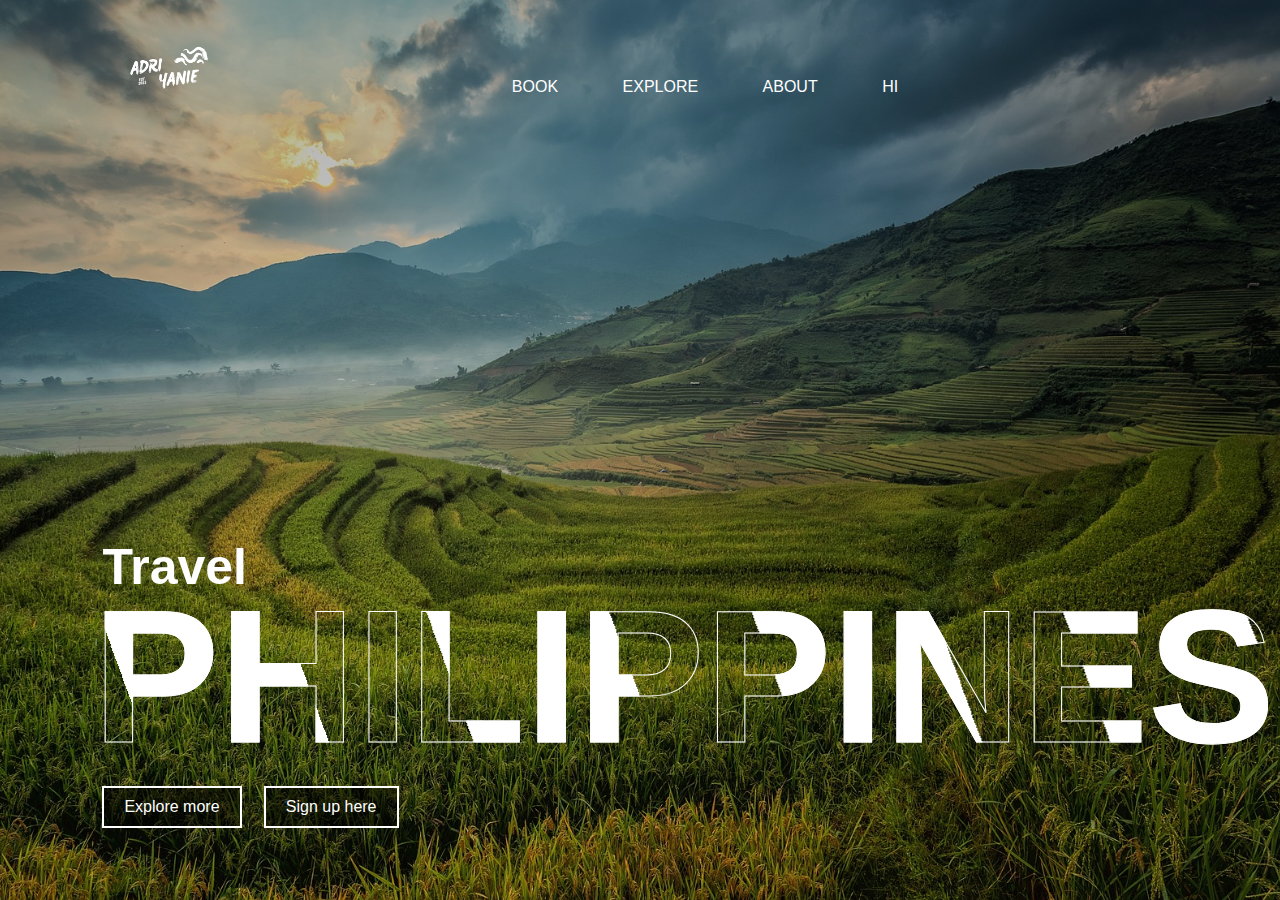
<file: index.html>
<!DOCTYPE html>
<html>
<head>
    <meta name="viewport" content="width=device-width, initial-scale=1.0">
    <title>Travel PH</title>
    <link rel="icon" type="image/png" href="P (1).png">
    <link rel="stylesheet" href="style.css">
</head>

<body>
    <div id="loader-wrapper">
        <div id="loader"></div>
        <div class="loader-section section-left"></div>
        <div class="loader-section section-right"></div>
      </div>


    <div class="maincover">
        <div class="text">
            <p>Travel</p>
            <h1>PHILIPPINES</h1>
            <div class="row">
                <a href="https://www.google.com/search?q=philippines&rlz=1C1YTUH_enPH1003PH1003&sxsrf=APwXEdeziF7OnbBR3Y5ntTTI_s0QnA6xbg%3A1680451636938&ei=NKgpZKr0OI_i2roPieS5-A4&gs_ssp=eJzj4tDP1TcwLbNINmD04i7IyMzJLCjIzEstBgBQFwd_&oq=PHILI&gs_lcp=[base64]&sclient=gws-wiz-serp" target="_blank">Explore more</a>&nbsp;&nbsp;&nbsp;&nbsp;&nbsp;
                <a href="TRAVEL SIGN UP.html"  target="_blank">Sign up here</a>
            </div>
        </div>

        <nav>
            <a href="TRAVEL PH.html"><img src="icon.png" class="icon"></image></a>
            <ul>
                <li><a href="https://www.cebupacificair.com/" target="_blank">BOOK</a></li>
                <li><a href="TRAVEL EXPLORE.html">EXPLORE</a></li>
                <li><a href="TRAVEL ABOUT.html">ABOUT</a></li>
                <li><a href="TRAVEL HI.html" target="_blank">HI</a></li>
            </ul>
            
        </nav>
        
    </div>
    <script>
        document.addEventListener("DOMContentLoaded", function() {setTimeout(function() {
      document.querySelector("body").classList.add("loaded"); }, 10)});
    </script>


</body>
</html>
</file>
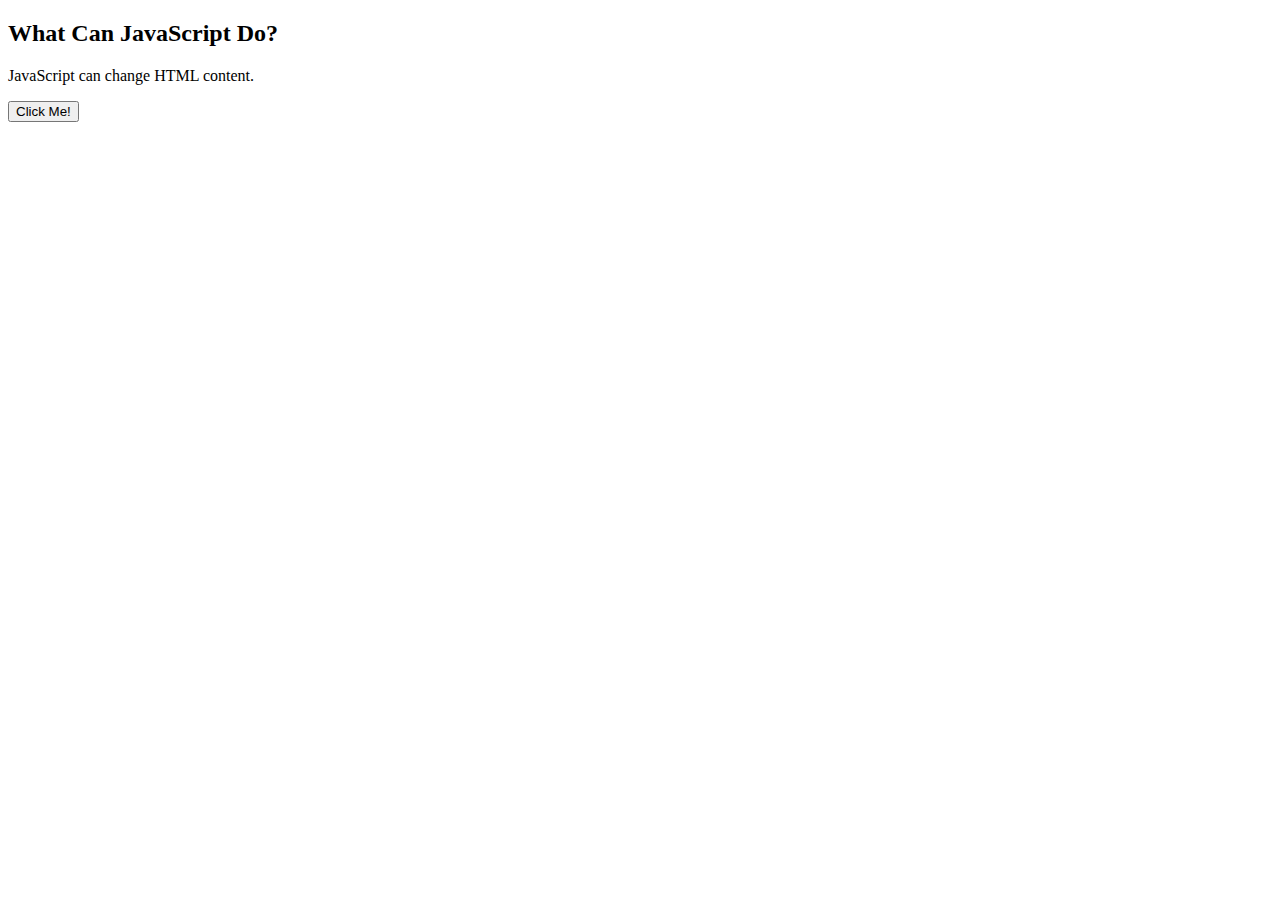
<file: javado.html>
<!DOCTYPE html>
<html>
    <body>
        <h2>What Can JavaScript Do?</h2>
        <p id="demo">JavaScript can change HTML content.</p>
        <a href="TRAVEL PH.html"><button type="button" oneclick='document.getElementById("demo").innerHTML = "Hello JavaScript!"'>Click Me!</button></a>

    </body>
</html>
</file>
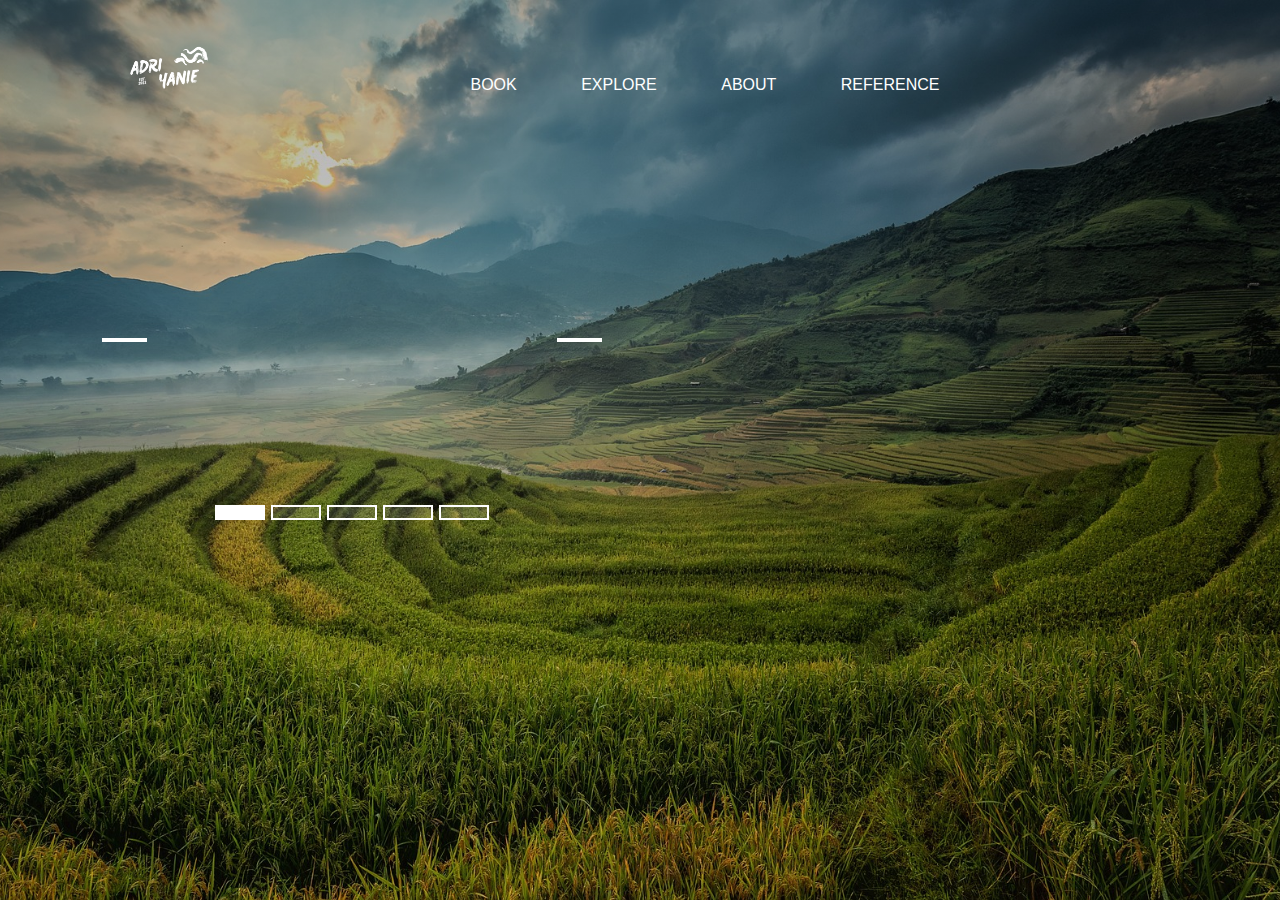
<file: TRAVEL ABOUT.html>
<!DOCTYPE html>
<html>
<head>
    <meta name="viewport" content="width=device-width, initial-scale=1.0">
    <title>Travel PH</title>
    <link rel="icon" type="image/png" href="P (1).png">
    <link rel="stylesheet" href="style.css">
</head>

<body>
    <div class="maincover">
        <nav>
            <a href="TRAVEL PH.html"><img src="icon.png" class="icon"></image></a>
            <ul>
                <li><a href="https://www.cebupacificair.com/" target="_blank">BOOK</a></li>
                <li><a href="TRAVEL EXPLORE.html">EXPLORE</a></li>
                <li><a href="TRAVEL ABOUT.html">ABOUT</a></li>
                <li><a href="https://www.planetware.com/philippines/top-rated-tourist-attractions-things-to-do-in-the-philippines-phi-1-26.htm" target="_blank">REFERENCE</a></li>
            </ul>
        </nav>

    <div class="content">
      <div class="images">
        <img src="PHBLANK.png">
        <img src="PHLUZ.png">
        <img src="PHVIS.png">
        <img src="PHMIN.png">
        <img src="PHPART.png">
      </div>

      <div class="btm-slides">
        <span onclick="btm_slide(1)"></span>
        <span onclick="btm_slide(2)"></span>
        <span onclick="btm_slide(3)"></span>
        <span onclick="btm_slide(4)"></span>
        <span onclick="btm_slide(5)"></span>
      </div>

      <div class="sliders left" onclick="side_slide(-1)">
        <span class="fas fa-angle-left"></span>
      </div>

      <div class="sliders right" onclick="side_slide(1)">
        <span class="fas fa-angle-right"></span>
      </div>
</div>

<script>
  var indexValue = 1;
  showImg(indexValue);
  function btm_slide(e){showImg(indexValue = e);}
  function side_slide(e){showImg(indexValue += e);}
  function showImg(e){
    var i;
    const img = document.querySelectorAll('img');
    const slider = document.querySelectorAll('.btm-slides span');
    if(e > img.length){indexValue = 1}
    if(e < 1){indexValue = img.length}
    for(i = 0; i < img.length; i++){
      img[i].style.display = "none";
    }
    for(i = 0; i < slider.length; i++){
      slider[i].style.background = "rgba(255,255,255,0.1)";
    }
    img[indexValue-1].style.display = "block";
    slider[indexValue-1].style.background = "white";
  }
</script>

  </body>
</html>
</file>
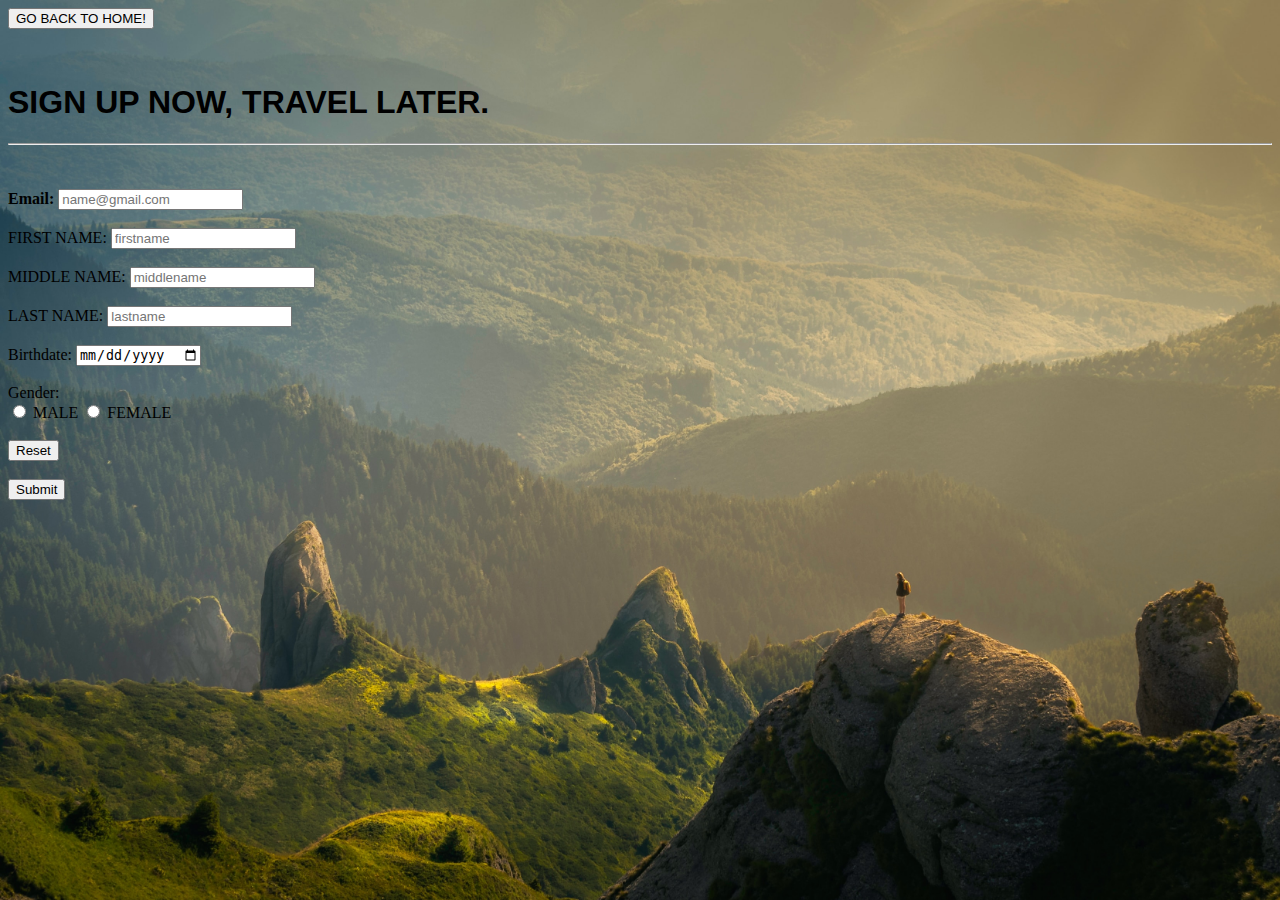
<file: TRAVEL SIGN UP.html>
<html>
<head>
<link rel="icon" type="image/png" href="P (1).png">
<title>TRAVEL SIGN UP</title>
</head>
<style>
</style>
<a href="TRAVEL PH.html"><button type="button" oneclick='document.getElementById("demo").innerHTML = "Hello JavaScript!"'>GO BACK TO HOME!</button></a></P>

<body style="background: url(SUNSET.jpg);
            background-size:cover;
            background-repeat: no-repeat;" >&nbsp;
            
<h1 style="font-family: 'poppins', sans-serif;">SIGN UP NOW, TRAVEL LATER.</h1></body>
<hr>

<form action="" target="result" method="get">
<body style="font-family:'Century Gothic'" bodyalign="center">

<div>
<br><br>
<label for="email"><b>Email: </b></label>
<input type="email" id="email" name="email" placeholder="name@gmail.com">
</div>
<br>
<div>
<label for="first">FIRST NAME: </label>
<input type="text" id="first" name="first" placeholder="firstname">
</div>
<br>
<div>
<label for="middle">MIDDLE NAME: </label>
<input type="text" id="middle" name="middle" placeholder="middlename">
</div>
<br>
<div>
<label for="last">LAST NAME: </label>
<input type="text" id="last" name="last" placeholder="lastname">
</div>
<br>
<div>
<label for="bday">Birthdate: </label>
<input type="date" id="bday" name="bday">
</div>
<br>
<div>
<label for="gender">Gender: </label>
<br>
<input type="radio" id="male" name="male">
<label for="male">MALE </label>
<input type="radio" id="female" name="male">
<label for="female">FEMALE </label>
</div>
<br>
<div>


<div>
<input type="RESET">
</div>
<BR>
<div>
<input type="SUBMIT">
</div> 

</form>
</html>
</file>
<file: style.css>
/*TRAVEL PH*/
*{
    margin: 0;
    padding: 0;
    box-sizing: border-box;
    font-family: 'poppins', sans-serif;
}

/*Loading screen*/

#preloaderr{
    background: url(travelgif.gif) no-repeat center center;
    height: 100vh;
    width: 100%;
    position: fixed;
    z-index: 1000;
    background-size: cover;
    background-position: center;


    opacity: 1;
    transition: opacity 2s ease-out;
}

#preloader1{
    background: #fff url(bear.gif) no-repeat center center;
    height: 100%;
    width: 100%;
    position:fixed;
    z-index: 99999;
    background-size: 30%;
    background-position: center;
    


    opacity: 1;
    transition: opacity 2s ease-out;

}

.maincover{
    width: 100%;
    height: 100vh;
    background-image: linear-gradient(rgba(0,0,0,0.3), transparent), url(mainbg.jpg);
    background-size: cover;
    background-position: center;
    padding: 0 8%;
    position: relative;

}


nav{
    display: flex;
    width: 100%;
    align-items: center;
    flex-wrap: wrap;
    padding: 5px 0;
}

.icon{
    width: 130px;
    cursor: pointer;
}

nav ul{
    flex: 1;
    text-align: center;
    padding-top: 30px;
}

nav ul li{
    display: inline-block;
    list-style: none;
    margin: 10px 30px;
}

nav ul li a{
    color: #fff;
    text-decoration: none;
    position: relative;
}

nav ul li a::after{
    content: '';
    width: 0;
    height: 3px;
    position: absolute;
    bottom: -5px;
    left: 50%;
    transform: translateX(-50%);
    background: #fff;
    transition: width 0.5s;
}

nav ul li a:hover::after{
    width: 50%;
}

.text{
    color: #fff;
    position: absolute;
    bottom: 8%;
}

.text p{
    font-size: 50px;
    font-weight: 600;
}

.text h1{
    font-size: 190px;
    line-height: 160px;
    margin-left: -10px;
    color: transparent;
    -webkit-text-stroke: 1px #fff;
    background: url(back.png);
    -webkit-background-clip: text;
    background-position: 0 0;
    animation: back 50s linear infinite ;
}
@keyframes back{
    100%{
        background-position: 3000px 0;
    }
}

/*TRAVEL EXPLORE*/
.text .row{
    display: flex;
    align-items: center;
    flex-wrap: wrap;
    margin-top: 30px;
}

.text a{
    color: #fff;
    text-decoration: none;
    padding: 10px 20px;
    margin-right: 20 px;
    background-color: rgba(0,0,0,.5);
    border: 2px solid #fff;
}
.row{
    display:flex;
    height: 60%;
    align-items: center;
}

.col{
    flex-basis: 100%;
    align-items: center;
}

.card{
    width: 200px;
    height: 200px;
    display:inline-flex;
    border-radius: 10px;
    padding: 15px 25px;
    box-sizing: border-box;
    cursor: pointer;
    margin: 10px 15px;
    background-position: center;
    background-size: cover;
    transition: transform 0.5s;
}

.row card p{
    color: white;
    font-size: 15px;
    line-height: 15px;
}
.card1{
    background-image: url(beach.jpg);
}

.card2{
    background-image: url(man.jpg);
}

.card3{
    background-image: url(ship.jpg);
}

.card4{
    background-image: url(albay.jpg);
}

.card5{
    background-image: url(bohol.jpg);
}

.card6{
    background-image: url(puerto.jpg);
}

.card7{
    background-image: url(saga.jpg);
}

.card8{
    background-image: url(hop.jpg);
}

.card:hover{
    transform: translateY(-10px);
}

h5{
    color: #fff;
    text-shadow: 0 0 5px #999;
}

.card p{
    text-shadow: 0 0 15px white;
    font-size: 8px;
}


/*TRAVEL ABOUT*/
  .content{
    height: 400px;
    width: 500px;
    position: relative;
  }
  .content .images{
    position: relative;
    margin-top: auto;
    height: 100%;
    width: 100%;
  }
  .content .images img{
    height: 100%;
    width: 100%;
  }
  .btm-slides{
    position: absolute;
    bottom: 20px;
    left: 50%;
    transform: translateX(-50%);
    display: flex;
  }
  .btm-slides span{
    height: 15px;
    width: 50px;
    border: 2px solid white;
    margin: 0 3px;
    cursor: pointer;
  }
  .sliders{
    position: absolute;
    top: 50%;
    transform: translateY(-50%);
    width: 45px;
    cursor: pointer;
    border: 2px solid white;
    background: rgba(255,255,255,0.1);
  }
  .sliders:hover{
    background: rgba(255,255,255,0.2);
  }
  .right{
    right: 0;
  }
  .sliders span{
    line-height: 41px;
    font-size: 35px;
    color: white;
  }


  /*loader2*/
  #loader-wrapper {
    position: fixed;
    top: 0;
    left: 0;
    width: 100%;
    height: 100%;
    z-index: 1001;
  }
  #loader-wrapper .loader-section {
    position: fixed;
    top: 0;
    width: 51%;
    height: 100%;
    background: #fff;
    z-index: 1000;
    -webkit-transform: translateX(0);
            transform: translateX(0);
  }
  #loader-wrapper .loader-section.section-left {
    left: 0;
  }
  #loader-wrapper .loader-section.section-right {
    right: 0;
  }
  #loader {
    display: block;
    position: relative;
    left: 50%;
    top: 50%;
    width: 150px;
    height: 150px;
    margin: -75px 0 0 -75px;
    border-radius: 50%;
    border: 3px solid transparent;
    border-top-color: #3498db;
    -webkit-animation: spin 2s linear infinite;
            animation: spin 2s linear infinite;
    z-index: 99999;
  }
  #loader:before {
    content: "";
    position: absolute;
    top: 5px;
    left: 5px;
    right: 5px;
    bottom: 5px;
    border-radius: 50%;
    border: 3px solid transparent;
    border-top-color: #e74c3c;
    -webkit-animation: spin 3s linear infinite;
            animation: spin 3s linear infinite;
  }
  #loader:after {
    content: "";
    position: absolute;
    top: 15px;
    left: 15px;
    right: 15px;
    bottom: 15px;
    border-radius: 50%;
    border: 3px solid transparent;
    border-top-color: #f9c922;
    -webkit-animation: spin 1.5s linear infinite;
            animation: spin 1.5s linear infinite;
  }
  .loaded #loader-wrapper {
    visibility: hidden;
    -webkit-transform: translateY(-100%);
            transform: translateY(-100%);
    -webkit-transition: all 0.3s 1s ease-out;
    transition: all 0.3s 1s ease-out;
  }
  .loaded #loader-wrapper .loader-section.section-left {
    -webkit-transform: translateX(-100%);
            transform: translateX(-100%);
    -webkit-transition: all 0.7s 0.3s cubic-bezier(0.645, 0.045, 0.355, 1);
    transition: all 0.7s 0.3s cubic-bezier(0.645, 0.045, 0.355, 1);
  }
  .loaded #loader-wrapper .loader-section.section-right {
    -webkit-transform: translateX(100%);
            transform: translateX(100%);
    -webkit-transition: all 0.7s 0.3s cubic-bezier(0.645, 0.045, 0.355, 1);
    transition: all 0.7s 0.3s cubic-bezier(0.645, 0.045, 0.355, 1);
  }
  .loaded #loader {
    opacity: 0;
    -webkit-transition: all 0.3s ease-out;
    transition: all 0.3s ease-out;
  }
  @-webkit-keyframes spin {
    0% {
      -webkit-transform: rotate(0deg);
              transform: rotate(0deg);
    }
    100% {
      -webkit-transform: rotate(360deg);
              transform: rotate(360deg);
    }
  }
  @keyframes spin {
    0% {
      -webkit-transform: rotate(0deg);
              transform: rotate(0deg);
    }
    100% {
      -webkit-transform: rotate(360deg);
              transform: rotate(360deg);
    }
  }
</file>
